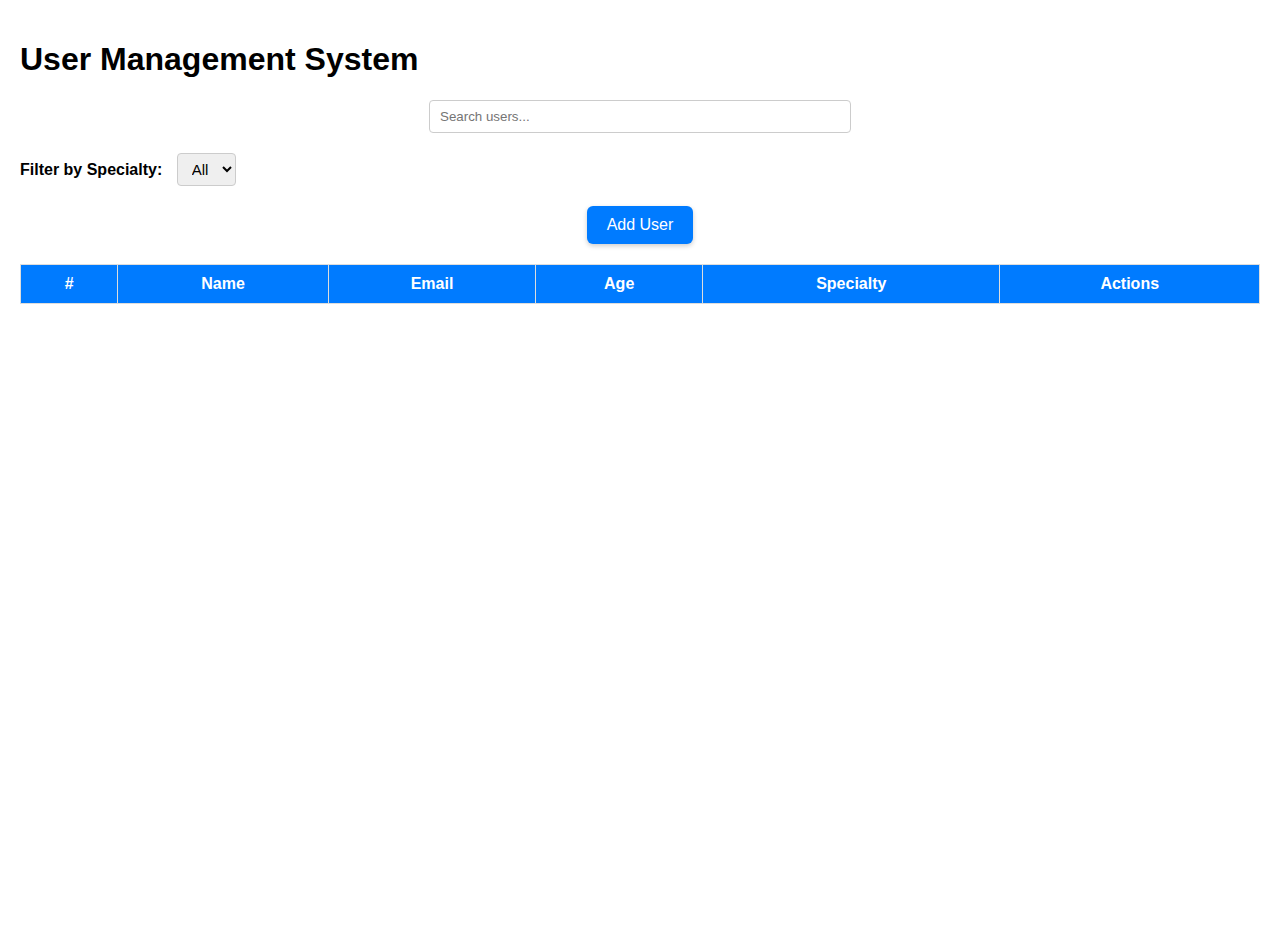
<file: index.html>
<!DOCTYPE html>
<html lang="en">
<head>
    <meta charset="UTF-8">
    <meta name="viewport" content="width=device-width, initial-scale=1.0">
    <title>User Management System</title>
    <link rel="stylesheet" href="style.css">
    <link rel="stylesheet" href="features/UserList/UserList.css">
    <link rel="stylesheet" href="features/UserForm/UserForm.css">
</head>
<body>
    <div class="container">
        <h1>User Management System</h1>

        <input type="text" id="searchInput" placeholder="Search users...">

       <label for="specialtyFilter">Filter by Specialty:</label>
     <select id="specialtyFilter">
     <option value="">All</option>
</select>


        <button id="showAddUserFormBtn">Add User</button>
          
        <div id="user-form-section" style="display:none;"></div>

        <table id="userTable">
            <thead>
                <tr>
                    <th>#</th>
                    <th>Name</th>
                    <th>Email</th>
                    <th>Age</th>
                    <th>Specialty</th>
                    <th>Actions</th>
                </tr>
            </thead>
            <tbody>
            </tbody>
        </table>
    </div>
<script src="utils/validation.js"></script>
<script type="module" src="features/UserList/UserList.js"></script>
 
</body>
</html>
</file>
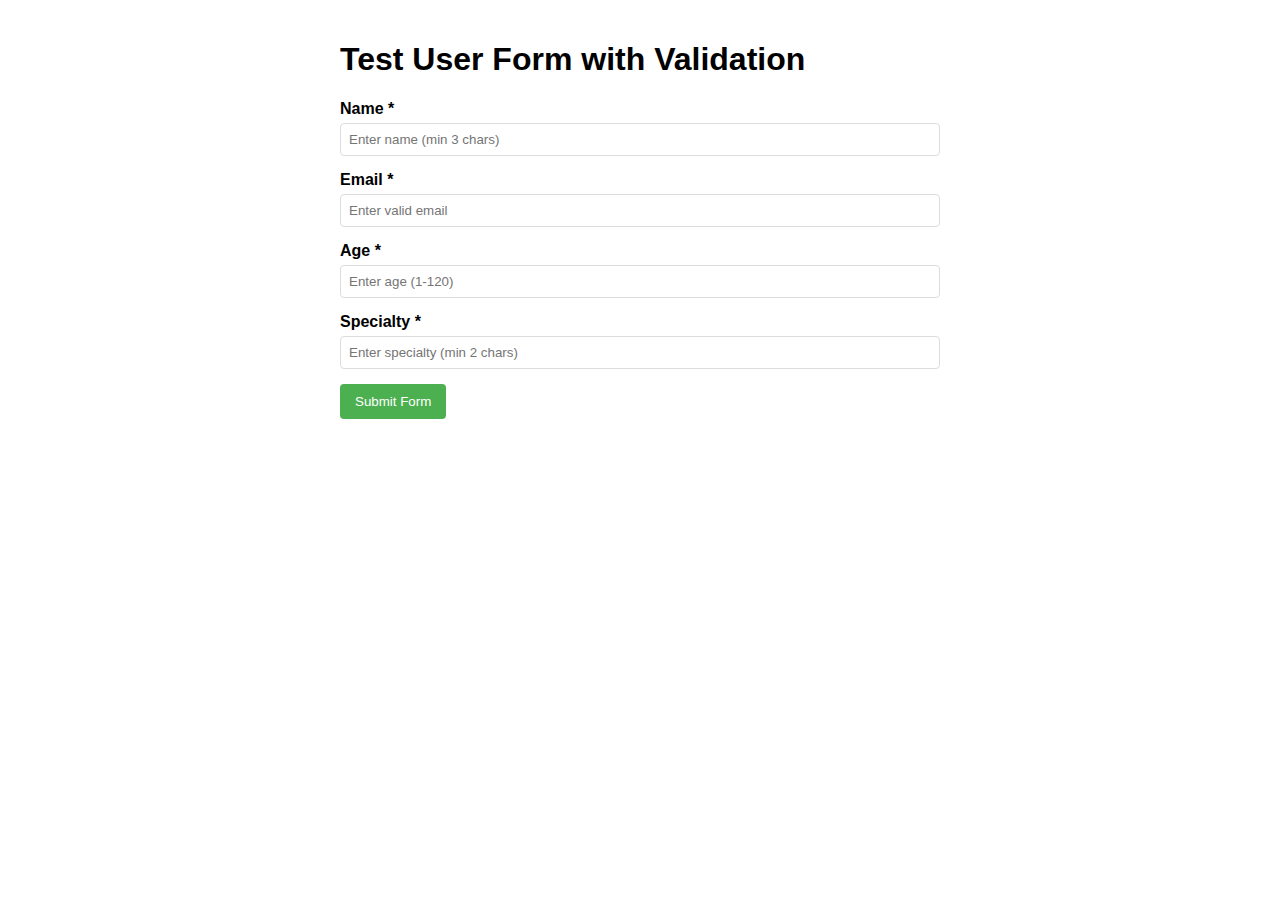
<file: test-form.html>
<!DOCTYPE html>
<html lang="en">
<head>
    <meta charset="UTF-8">
    <meta name="viewport" content="width=device-width, initial-scale=1.0">
    <title>Validation Test Form</title>
    <style>
        body {
            font-family: Arial, sans-serif;
            max-width: 600px;
            margin: 0 auto;
            padding: 20px;
        }
        .form-group {
            margin-bottom: 15px;
        }
        label {
            display: block;
            margin-bottom: 5px;
            font-weight: bold;
        }
        input, select {
            width: 100%;
            padding: 8px;
            border: 1px solid #ddd;
            border-radius: 4px;
            box-sizing: border-box;
        }
        button {
            background-color: #4CAF50;
            color: white;
            padding: 10px 15px;
            border: none;
            border-radius: 4px;
            cursor: pointer;
        }
        button:hover {
            background-color: #45a049;
        }
        .error {
            color: red;
            font-size: 0.9em;
        }
        .success {
            color: green;
            font-size: 0.9em;
        }
        ul {
            margin: 10px 0;
            padding-left: 20px;
        }
    </style>
</head>
<body>
    <h1>Test User Form with Validation</h1>
    
    <form id="testUserForm">
        <div class="form-group">
            <label for="userName">Name *</label>
            <input type="text" id="userName" placeholder="Enter name (min 3 chars)" required>
        </div>
        
        <div class="form-group">
            <label for="userEmail">Email *</label>
            <input type="email" id="userEmail" placeholder="Enter valid email" required>
        </div>
        
        <div class="form-group">
            <label for="userAge">Age *</label>
            <input type="number" id="userAge" placeholder="Enter age (1-120)" required min="1" max="120">
        </div>
        
        <div class="form-group">
            <label for="userSpecialty">Specialty *</label>
            <input type="text" id="userSpecialty" placeholder="Enter specialty (min 2 chars)" required>
        </div>
        
        <button type="submit">Submit Form</button>
    </form>
    
    <div id="messageArea" style="margin-top: 20px;"></div>

    <!-- Include the validation script -->
    <script src="utils/validation.js"></script>
    
    <script>
        document.getElementById('testUserForm').addEventListener('submit', function(e) {
            e.preventDefault();
            
            const messageArea = document.getElementById('messageArea');
            const name = document.getElementById('userName').value.trim();
            const email = document.getElementById('userEmail').value.trim();
            const age = document.getElementById('userAge').value.trim();
            const specialty = document.getElementById('userSpecialty').value.trim();
            
            // Validate the fields using our validation functions
            const nameValidation = window.validateName ? window.validateName(name) : true;
            const emailValidation = window.validateEmail ? window.validateEmail(email) : true;
            
            const validationErrors = [];
            if (nameValidation !== true) {
                validationErrors.push(nameValidation);
            }
            if (emailValidation !== true) {
                validationErrors.push(emailValidation);
            }
            
            // Custom validation for age
            if (!age || isNaN(age) || parseInt(age) <= 0 || parseInt(age) > 120) {
                validationErrors.push({ field: 'age', message: 'Age must be a number between 1 and 120' });
            }
            
            // Custom validation for specialty
            if (!specialty || specialty.trim().length < 2) {
                validationErrors.push({ field: 'specialty', message: 'Specialty must be at least 2 characters long' });
            }

            if (validationErrors.length === 0) {
                messageArea.innerHTML = `<div class="success">Form submitted successfully! User: ${name}, ${email}, Age: ${age}, Specialty: ${specialty}</div>`;
                console.log("Valid user data:", { name, email, age: parseInt(age), specialty });
            } else {
                let errorMessage = '<div class="error"><strong>Please fix the following errors:</strong><ul>';
                validationErrors.forEach(error => {
                    errorMessage += `<li>${error.message}</li>`;
                });
                errorMessage += '</ul></div>';
                messageArea.innerHTML = errorMessage;
            }
        });
        
        // Test the validation functions when typing
        document.getElementById('userName').addEventListener('blur', function() {
            const name = this.value.trim();
            if (name) {
                const validation = window.validateName ? window.validateName(name) : true;
                const messageArea = document.getElementById('messageArea');
                if (validation !== true) {
                    messageArea.innerHTML = `<div class="error">${validation.message}</div>`;
                }
            }
        });
        
        document.getElementById('userEmail').addEventListener('blur', function() {
            const email = this.value.trim();
            if (email) {
                const validation = window.validateEmail ? window.validateEmail(email) : true;
                const messageArea = document.getElementById('messageArea');
                if (validation !== true) {
                    messageArea.innerHTML = `<div class="error">${validation.message}</div>`;
                }
            }
        });
    </script>
</body>
</html>
</file>
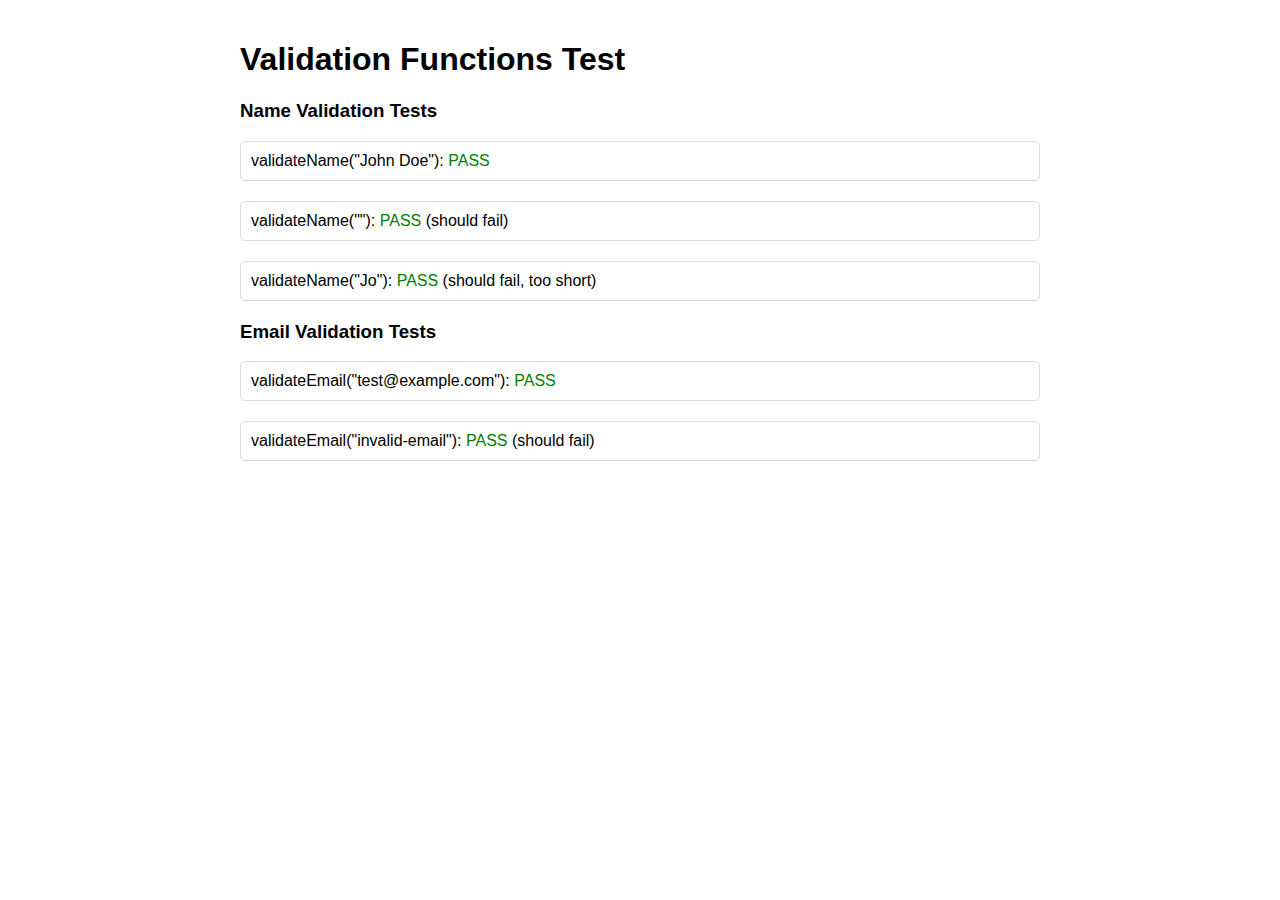
<file: utils/test-validation.html>
<!DOCTYPE html>
<html lang="en">
<head>
    <meta charset="UTF-8">
    <meta name="viewport" content="width=device-width, initial-scale=1.0">
    <title>Validation Test</title>
    <style>
        body {
            font-family: Arial, sans-serif;
            max-width: 800px;
            margin: 0 auto;
            padding: 20px;
        }
        .test-case {
            margin-bottom: 20px;
            padding: 10px;
            border: 1px solid #ddd;
            border-radius: 5px;
        }
        .result-pass {
            color: green;
        }
        .result-fail {
            color: red;
        }
        .error {
            color: red;
            font-size: 0.9em;
        }
    </style>
</head>
<body>
    <h1>Validation Functions Test</h1>
    
    <div id="test-results"></div>

    <script src="../utils/validation.js"></script>
    
    <script>
        function runTests() {
            const resultsDiv = document.getElementById('test-results');
            
            // Test validateName
            console.log("Testing validateName...");
            let testNameResult = '';
            if(validateName("John Doe") === true) {
                testNameResult += '<div class="test-case">validateName("John Doe"): <span class="result-pass">PASS</span></div>';
            } else {
                testNameResult += '<div class="test-case">validateName("John Doe"): <span class="result-fail">FAIL</span></div>';
            }
            
            if(validateName("") !== true) {
                testNameResult += '<div class="test-case">validateName(""): <span class="result-pass">PASS</span> (should fail)</div>';
            } else {
                testNameResult += '<div class="test-case">validateName(""): <span class="result-fail">FAIL</span> (should fail)</div>';
            }
            
            if(validateName("Jo") !== true) {
                testNameResult += '<div class="test-case">validateName("Jo"): <span class="result-pass">PASS</span> (should fail, too short)</div>';
            } else {
                testNameResult += '<div class="test-case">validateName("Jo"): <span class="result-fail">FAIL</span> (should fail, too short)</div>';
            }
            
            resultsDiv.innerHTML += '<h3>Name Validation Tests</h3>' + testNameResult;
            
            console.log("Testing validateEmail...");
            let testEmailResult = '';
            if(validateEmail("test@example.com") === true) {
                testEmailResult += '<div class="test-case">validateEmail("test@example.com"): <span class="result-pass">PASS</span></div>';
            } else {
                testEmailResult += '<div class="test-case">validateEmail("test@example.com"): <span class="result-fail">FAIL</span></div>';
            }
            
            if(validateEmail("invalid-email") !== true) {
                testEmailResult += '<div class="test-case">validateEmail("invalid-email"): <span class="result-pass">PASS</span> (should fail)</div>';
            } else {
                testEmailResult += '<div class="test-case">validateEmail("invalid-email"): <span class="result-fail">FAIL</span> (should fail)</div>';
            }
            
            resultsDiv.innerHTML += '<h3>Email Validation Tests</h3>' + testEmailResult;
            
            // Test validatePhone
            console.log("Testing validatePhone...");
            let testPhoneResult = '';
            if(validatePhone("123-456-7890") === true) {
                testPhoneResult += '<div class="test-case">validatePhone("123-456-7890"): <span class="result-pass">PASS</span></div>';
            } else {
                testPhoneResult += '<div class="test-case">validatePhone("123-456-7890"): <span class="result-fail">FAIL</span></div>';
            }
            
            if(validatePhone("123") !== true) {
                testPhoneResult += '<div class="test-case">validatePhone("123"): <span class="result-pass">PASS</span> (should fail, too short)</div>';
            } else {
                testPhoneResult += '<div class="test-case">validatePhone("123"): <span class="result-fail">FAIL</span> (should fail, too short)</div>';
            }
            
            resultsDiv.innerHTML += '<h3>Phone Validation Tests</h3>' + testPhoneResult;
            
            // Test validateUserData
            console.log("Testing validateUserData...");
            let testUserDataResult = '';
            const validUser = {
                name: "John Doe",
                email: "john@example.com",
                phone: "123-456-7890",
                role: "user"
            };
            
            if(validateUserData(validUser).length === 0) {
                testUserDataResult += '<div class="test-case">validateUserData(valid user): <span class="result-pass">PASS</span></div>';
            } else {
                testUserDataResult += '<div class="test-case">validateUserData(valid user): <span class="result-fail">FAIL</span> - ' + JSON.stringify(validateUserData(validUser)) + '</div>';
            }
            
            const invalidUser = {
                name: "",
                email: "invalid-email",
                phone: "123",
                role: "invalid-role"
            };
            
            const errors = validateUserData(invalidUser);
            if(errors.length > 0) {
                testUserDataResult += '<div class="test-case">validateUserData(invalid user): <span class="result-pass">PASS</span> (' + errors.length + ' errors as expected)<br><span class="error">Errors: ' + JSON.stringify(errors) + '</span></div>';
            } else {
                testUserDataResult += '<div class="test-case">validateUserData(invalid user): <span class="result-fail">FAIL</span> (should have errors)</div>';
            }
            
            resultsDiv.innerHTML += '<h3>User Data Validation Tests</h3>' + testUserDataResult;
            
            console.log("All tests completed!");
        }

        window.onload = function() {
            runTests();
        };
    </script>
</body>
</html>
</file>
<file: style.css>
/* Global Styles */
body {
    font-family: 'Segoe UI', Tahoma, Geneva, Verdana, sans-serif;
    margin: 0;
    padding: 20px;
    min-height: 100vh;
}
#searchInput 
{
    margin: 20px auto;
    display: block;
    width: 400px; 
    padding: 8px 10px;
    border-radius: 4px;
    border: 1px solid #ccc;">

}
#showAddUserFormBtn {
  display: block;          
  margin: 20px auto;       
  padding: 10px 20px;     
  font-size: 16px;         
  background-color: #007bff; 
  color: white;            
  border: none;             
  border-radius: 6px;      
  cursor: pointer;         
  box-shadow: 0 2px 5px rgba(0,0,0,0.2);
  transition: all 0.2s ease-in-out;     
}

#showAddUserFormBtn:hover {
  background-color: #0056b3; 
  transform: translateY(-2px); 
  box-shadow: 0 4px 8px rgba(0,0,0,0.3);
}

#specialtyFilter {
  padding: 6px 10px;
  margin: 0 10px;
  border-radius: 4px;
  border: 1px solid #ccc;
  font-size: 15px;
}
label[for="specialtyFilter"] {
  font-weight: bold;
}
</file>
<file: features/UserList/UserList.css>
h2 {
text-align: center;
}

table {
width: 100%;
border-collapse: collapse;
background: white;
}

th, td {
padding: 10px;
text-align: center;
border: 1px solid #ddd;
}

th {
background-color: #007bff;
color: white;
}

tr:nth-child(even) {
background-color: #f2f2f2;
}

button {
padding: 5px 10px;
margin: 2px;
border: none;
cursor: pointer;
border-radius: 4px;
}
</file>
<file: features/UserForm/UserForm.css>
/**
 * ============================================================================
 * USER FORM FEATURE - Styling
 * ============================================================================
 *
 * PURPOSE:
 *   This stylesheet contains all CSS styles for the user form component.
 *   It styles form inputs, labels, error messages, and buttons for both
 *   creating and editing users.
 *
 * SECTIONS:
 *   1. Form Container - Main form wrapper styles
 *   2. Form Groups - Individual form field containers
 *   3. Input Styles - Input field, select, textarea styling
 *   4. Labels - Label text styling
 *   5. Error Messages - Error display styling
 *   6. Button Styles - Submit and cancel button styling
 *   7. Radio & Checkbox - Radio button and checkbox styling
 *   8. Focus States - Focus and active state styling
 *   9. Responsive - Mobile and tablet responsive styles
 *   10. Success/Error Messages - Alert banners
 *
 * KEY CLASSES:
 *   - .form-container: Main form wrapper
 *   - .form-group: Individual field container
 *   - .form-control: Input/select/textarea element
 *   - .form-error: Error message display
 *   - .form-actions: Button container
 *   - .alert: Success/error message banner
 *   - .required: Required field indicator
 *   - .radio-group: Group of radio buttons
 *   - .radio-label: Label for radio button
 *
 * COLOR SCHEME:
 *   - Primary: #007bff (submit button)
 *   - Secondary: #6c757d (cancel button)
 *   - Danger: #dc3545 (error messages)
 *   - Success: #28a745 (success messages)
 *   - Border: #ccc (input borders)
 *   - Error Border: #dc3545 (invalid inputs)
 *   - Focus: #80bdff (input focus outline)
 *
 * INPUT STATES:
 *   - Default: Normal input appearance
 *   - Focus: Border color changes, shadow appears
 *   - Invalid: Red border and error message
 *   - Disabled: Greyed out, not interactive
 *
 * RESPONSIVE BREAKPOINTS:
 *   - Mobile (< 768px): Full-width inputs, stacked layout
 *   - Tablet (768px - 1024px): Adjust padding and spacing
 *   - Desktop (> 1024px): Two-column layout for fields
 *
 * NOTE: Use consistent spacing and align with overall application design.
 * Ensure form is fully accessible with proper focus management.
 * ============================================================================
 */
</file>
